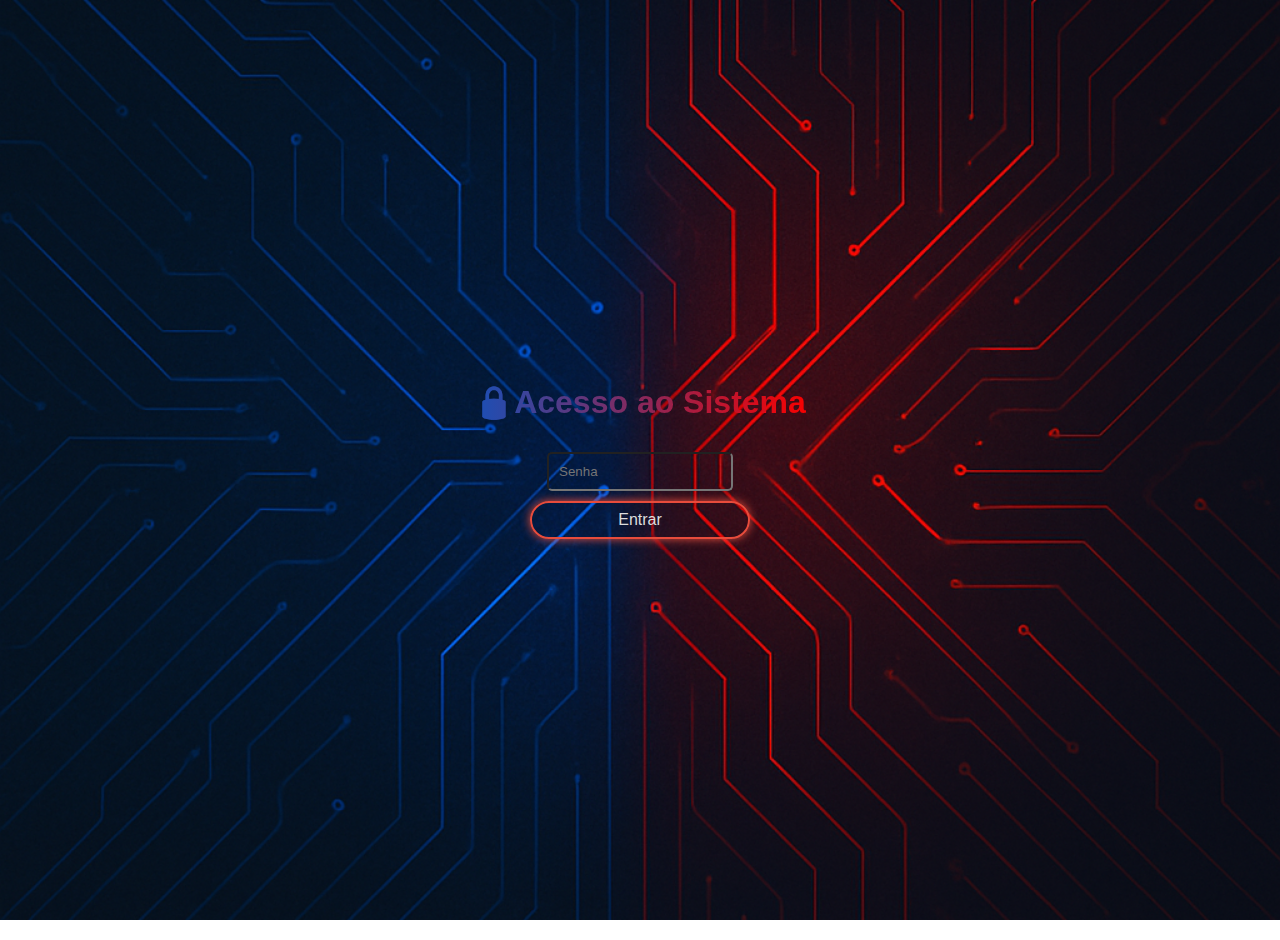
<file: index.html>
<!DOCTYPE html id="acessar">
<html lang="pt-BR">
<head>
  <meta charset="UTF-8" />
  <meta name="viewport" content="width=device-width, initial-scale=1" />
  <title>Acesso ao Sistema</title>
  <link rel="stylesheet" href="estilo/estilo.css" />
  <script src="script/acesso.js" defer></script>

</head>
<body id="acesso">

  <h1 id="tituloacesso">🔒Acesso ao Sistema</h1>
  <input type="password" id="senhaInput" placeholder="Senha" />
  <button id="btnEntrar">Entrar</button>

</body>
</html>
</file>
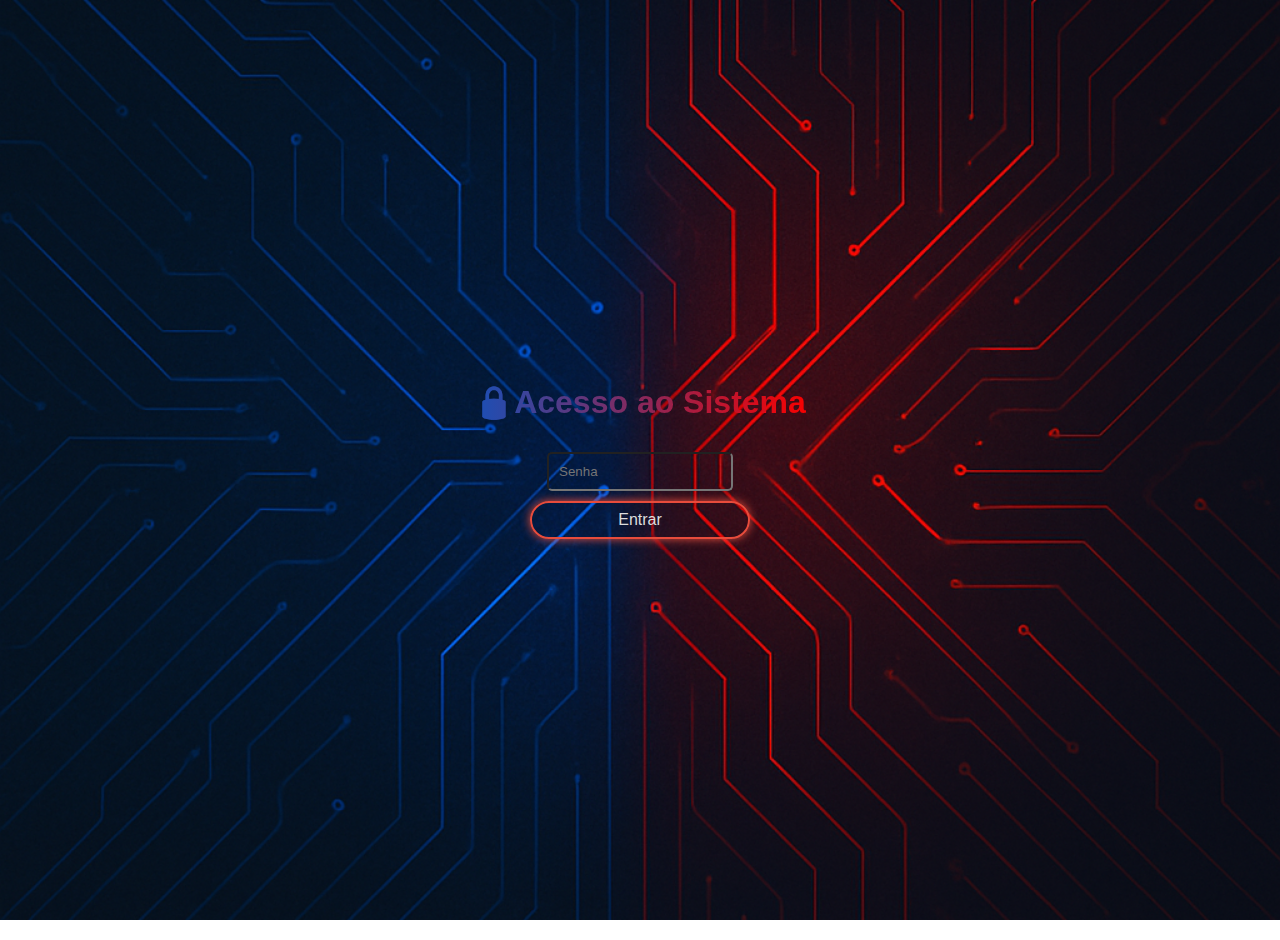
<file: p/index.html>
<!DOCTYPE html id="acessar">
<html lang="pt-BR">
<head>
  <meta charset="UTF-8" />
  <meta name="viewport" content="width=device-width, initial-scale=1" />
  <title>Acesso ao Sistema</title>
  <link rel="stylesheet" href="estilo/estilo.css" />
  <script src="script/acesso.js" defer></script>

</head>
<body id="acesso">

  <h1 id="tituloacesso">🔒Acesso ao Sistema</h1>
  <input type="password" id="senhaInput" placeholder="Senha" />
  <button id="btnEntrar">Entrar</button>

</body>
</html>
</file>
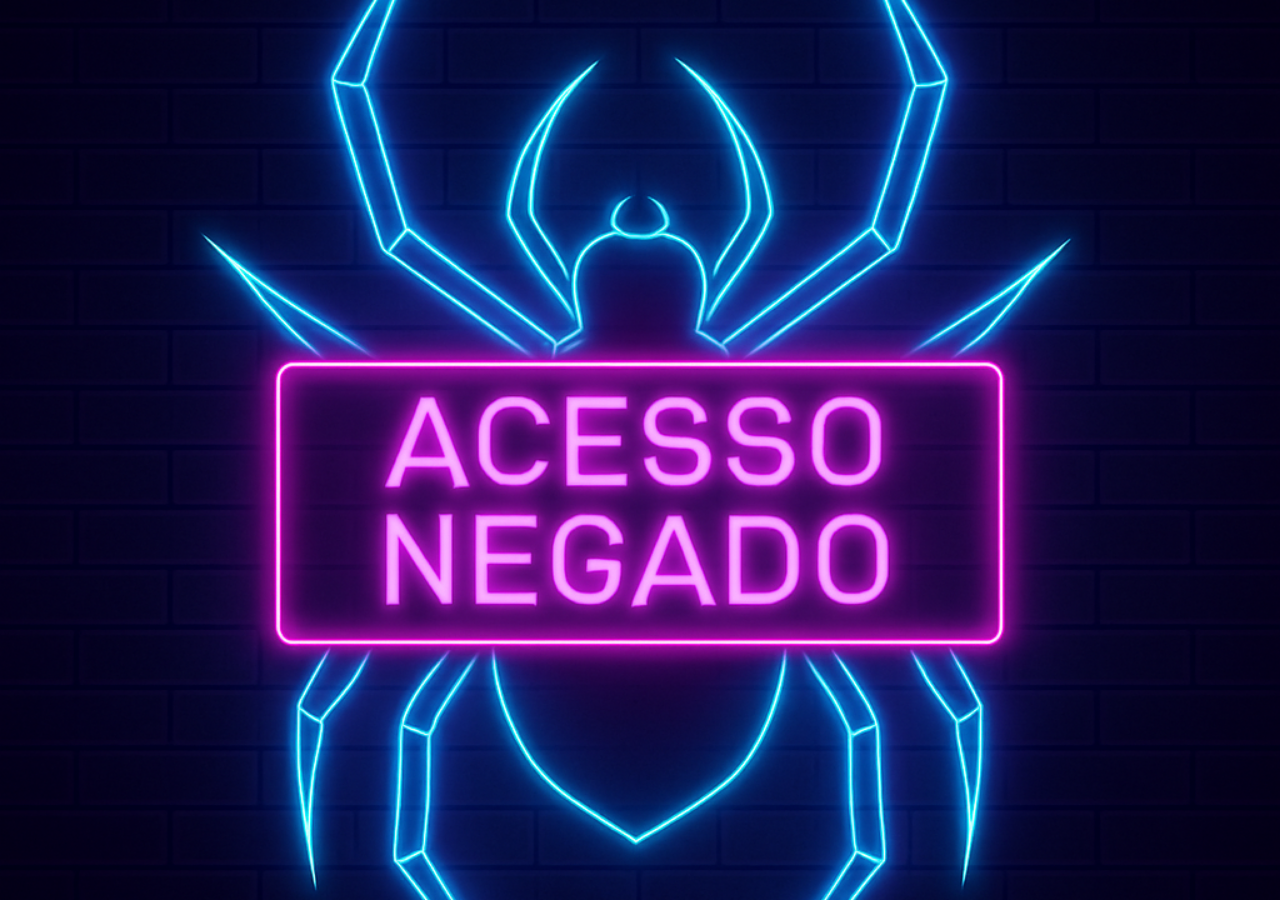
<file: negado.html>
<!DOCTYPE html>
<html lang="pt-BR">
<head>
    <link rel="stylesheet" href="estilo/estilo.css">
    <meta charset="UTF-8">
    <meta name="viewport" content="width=device-width, initial-scale=1.0">
    <title>Negado</title>
</head>
<body id = "negado">
    
</body>
<script src="script/reload.js"></script>
</html>
</file>
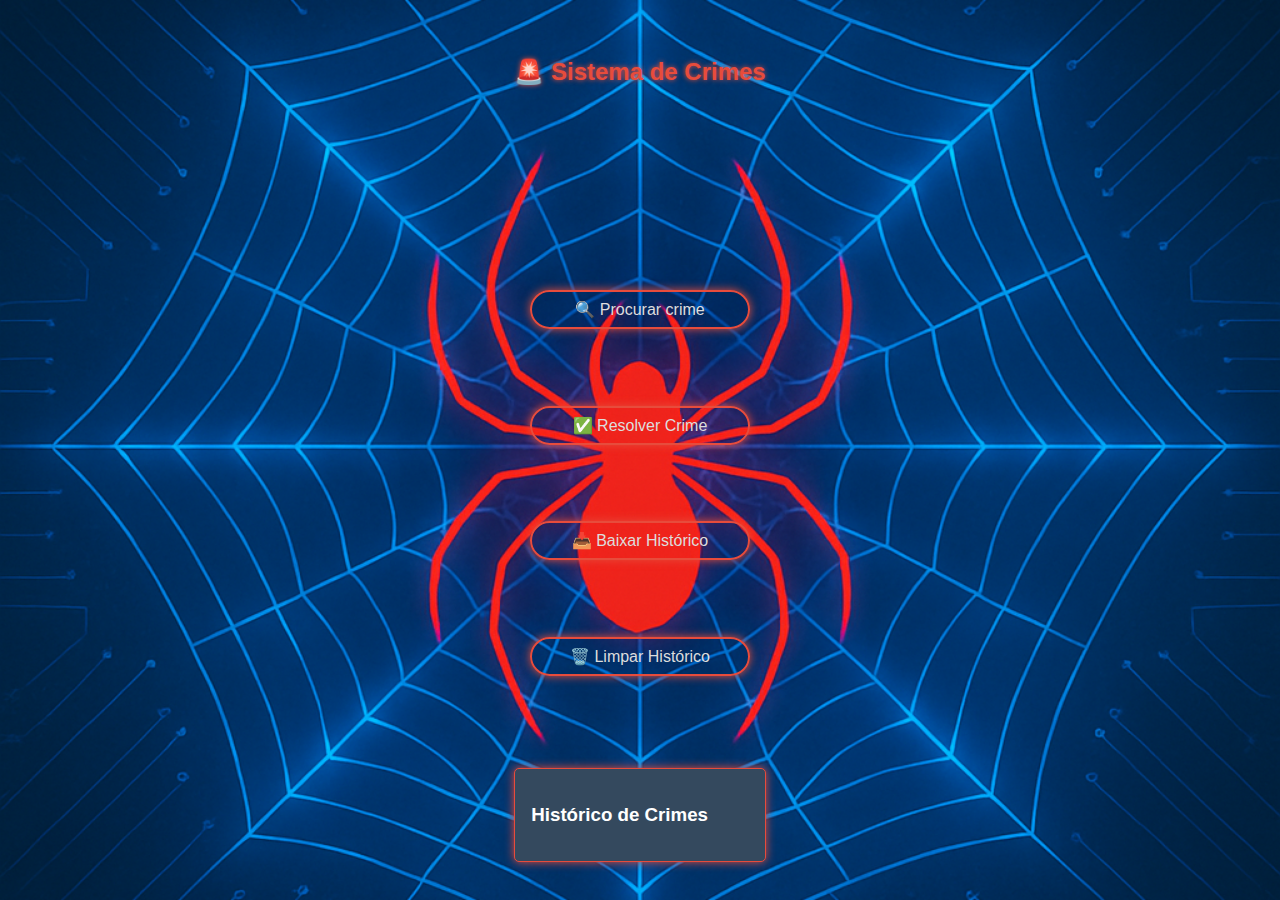
<file: sistema.html>
<!DOCTYPE html id="index">
<html lang="pt-BR">
<head>
  <meta charset="UTF-8" />
  <meta name="viewport" content="width=device-width, initial-scale=1.0" />
  <title>Sistema de Crimes</title>
  <link rel="stylesheet" href="estilo/estilo.css" />
  </head>

<body id=" principal">

  <h2>🚨 Sistema de Crimes</h2>

  <p id="crime"></p>

  <button onclick="mostrarCrime()">🔍 Procurar crime</button>
  <button onclick="resolverCrime()" id="resolverBtn">✅ Resolver Crime</button>
  <button onclick="baixarHistorico()">📥 Baixar Histórico</button>
  <button onclick="limparHistorico()">🗑️ Limpar Histórico</button>

  <div id="historico">
    <h3>Histórico de Crimes</h3>
  </div>

  <script src="script/sistema.js"></script>
 <script src="script/reload.js"></script>
</body>
</html>
</file>
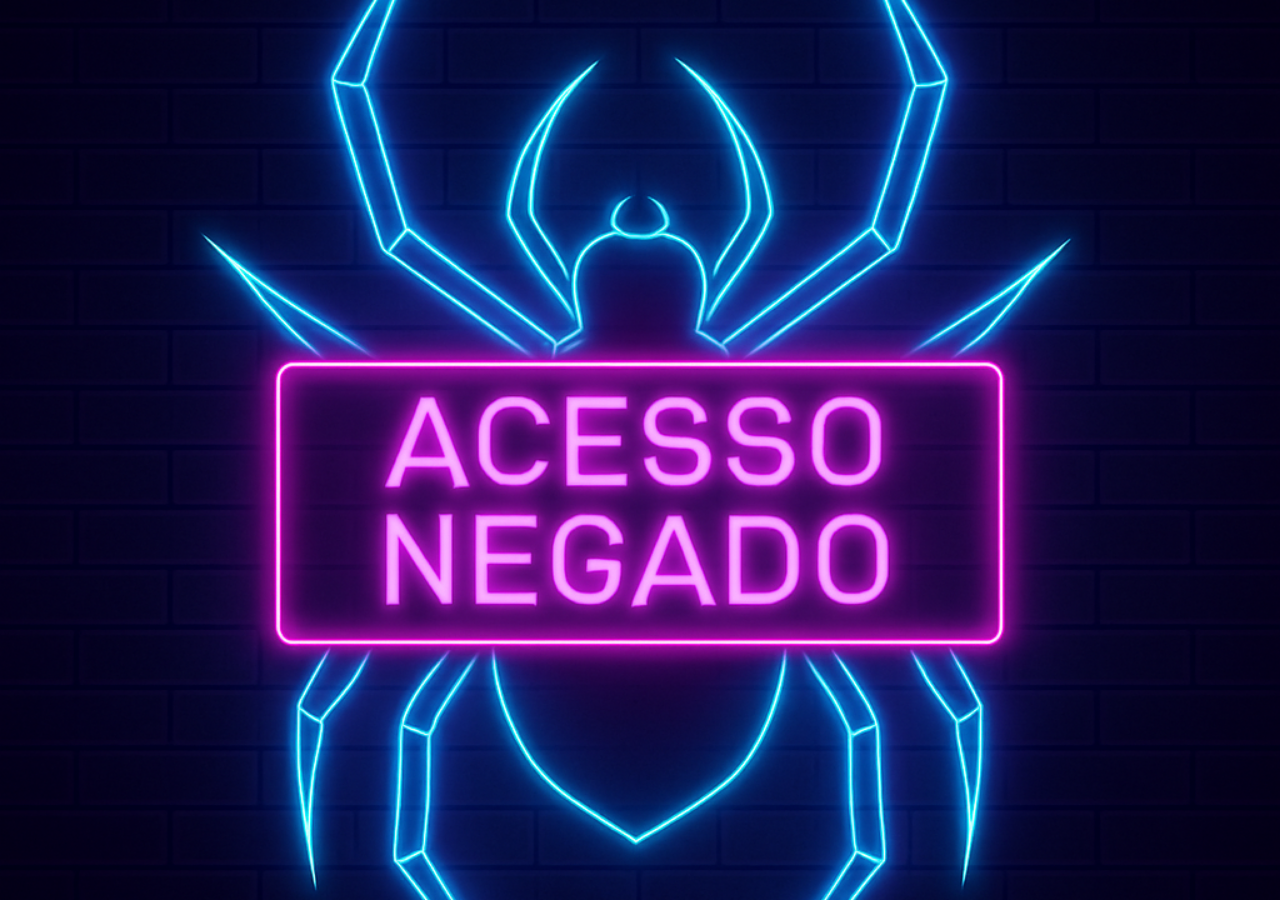
<file: p/negado.html>
<!DOCTYPE html>
<html lang="pt-BR">
<head>
    <link rel="stylesheet" href="estilo/estilo.css">
    <meta charset="UTF-8">
    <meta name="viewport" content="width=device-width, initial-scale=1.0">
    <title>Negado</title>
</head>
<body id = "negado">
    
</body>
</html>
</file>
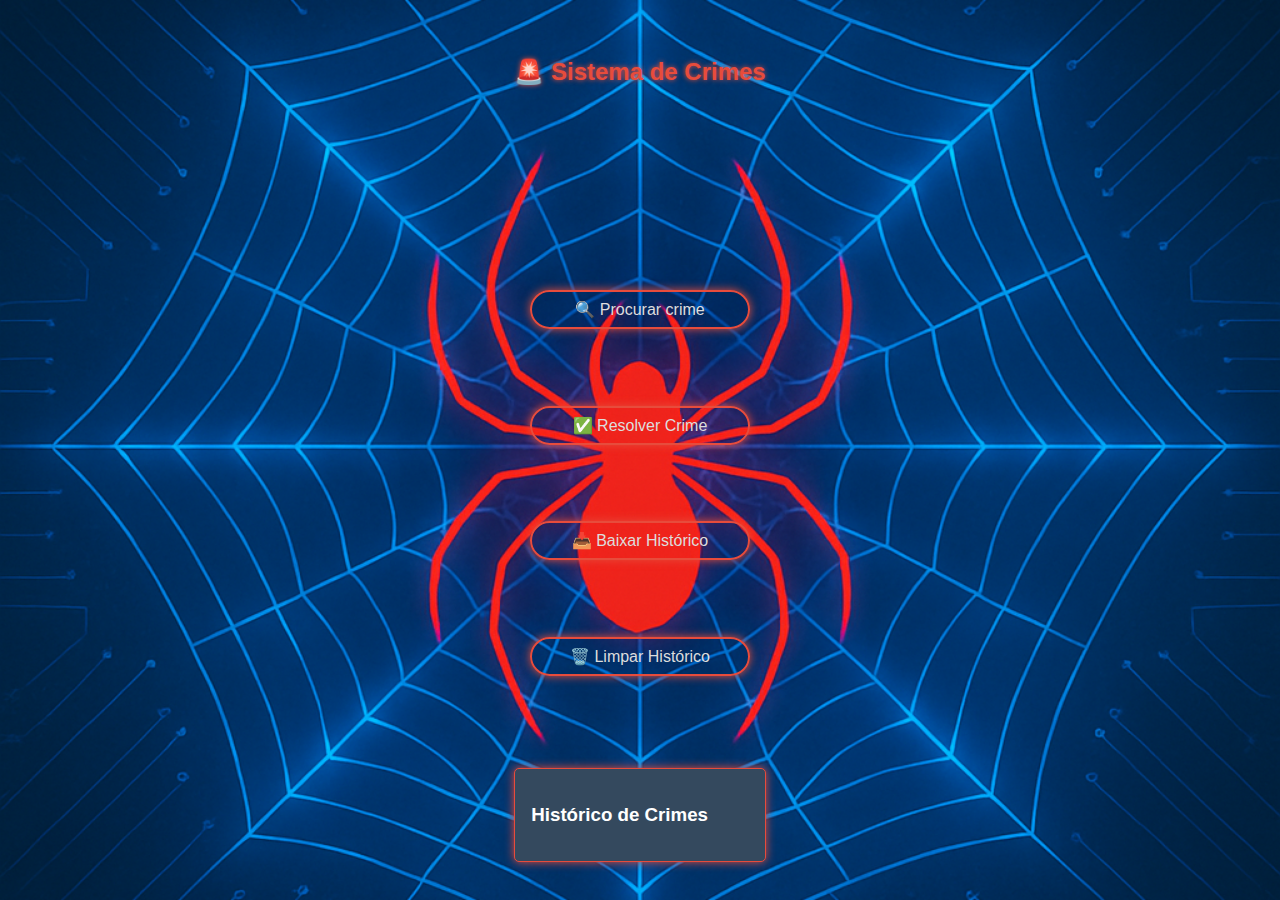
<file: p/sistema.html>
<!DOCTYPE html id="index">
<html lang="pt-BR">
<head>
  <meta charset="UTF-8" />
  <meta name="viewport" content="width=device-width, initial-scale=1.0" />
  <title>Sistema de Crimes</title>
  <link rel="stylesheet" href="estilo/estilo.css" />
  </head>

<body id=" principal">

  <h2>🚨 Sistema de Crimes</h2>

  <p id="crime"></p>

  <button onclick="mostrarCrime()">🔍 Procurar crime</button>
  <button onclick="resolverCrime()" id="resolverBtn">✅ Resolver Crime</button>
  <button onclick="baixarHistorico()">📥 Baixar Histórico</button>
  <button onclick="limparHistorico()">🗑️ Limpar Histórico</button>

  <div id="historico">
    <h3>Histórico de Crimes</h3>
  </div>

  <script src="script/sistema.js"></script>
 <script src="script/reload.js"></script>
</body>
</html>
</file>
<file: estilo/estilo.css>
html, body {
  height: 100%;
  margin: 0;
  padding: 0;
  font-family: Arial, sans-serif;
}

#negado{
  background-image: url('imagem/negado.png');
}

html {
  margin: 0;
  padding: 0;
  background-repeat: no-repeat;  /* evita repetição */
  background-size: cover;        /* cobre toda a área */
  background-position: center;   /* centraliza a imagem */
  display: flex;
  justify-content: center;
  align-items: center;
}


body {

  background-image: url('imagem/spider.png');
  background-repeat: no-repeat;
  background-size: cover;
  background-position: center;

  display: grid;
  justify-content: center;
  align-items: center;
}


#principal {
  width: 90%; /* ou um tamanho fixo como 400px */
  max-width: 600px; /* opcional para limitar tamanho */
  background-image: url('imagem/spider.png');
  background-size: cover;
  background-position: center;
  box-shadow: 0 0 10px #e74c3c;
  border: 1px solid #e74c3c;
  border-radius: 10px;
  filter: drop-shadow(0 0 10px #e74c3c);
  display: flex;
  flex-direction: column;
  justify-content: center;
  align-items: center;
  text-align: center;

  padding: 1rem;
  
}

h2 {
  margin-bottom: 1rem;
  display: flex;
  justify-content: center;
  align-items: center;
  color: #e74c3c;
  text-shadow: 0 0 5px #e74c3c;
}

#crime {
  font-size: 1.2rem;
  margin-bottom: 1rem;
  color: #e74c3c;
  text-shadow: 0 0 5px #e74c3c;
}

button {
    display: block;          /* botão ocupa linha toda */
    width: 220px;            /* largura fixa */
    margin: 0 auto;          /* centraliza horizontalmente */
    padding: 0.5rem 1rem;
    font-size: 1rem;
    background-color: transparent ;
    color: #dddddd;
    border: 2px solid #e74c3c;
    border-radius: 100px;
    cursor: pointer;
    box-shadow: 0 0 10px #e74c3c;
    transition: background-color 0.3s, color 0.3s;
  }

button:hover {
  background-color: #e74c3c;
  color: white;
  box-shadow: 0 0 10px #e74c3c;
}

#historico {
  margin-top: 1rem;
  padding: 1rem;
  background-color: #34495e;
  border-radius: 5px;
  max-height: 200px;
  overflow-y: auto;
  color: white;
  box-shadow: 0 0 10px #e74c3c;
  border: 1px solid #e74c3c;
}

.crime-item {
  padding: 0.5rem;
  margin-bottom: 0.5rem;
  background-color: #16a085;
  border-radius: 5px;
  color: #fff;
  box-shadow: 0 0 10px #e74c3c;
  border: 1px solid #e74c3c;
}

a{
  color: #000;
}

#acesso {
  display: flex;
  flex-direction: column;
  align-items: center;
  justify-content: center;
  text-align: center;
  background-image: url('imagem/acesso.png');
  background-size: cover; 
    background-position: center; 
  background-repeat: no-repeat;  /* evita repetição */
  margin: 0; /* tira margem pra não desalinhar */
  padding: 20px;
  border-radius: 10px;
  width: 100%;
}

#senhaInput {
  background-color: transparent ;     /* mesmo fundo do bloco */
  border: 1px transparent #555;     /* borda parecida, suave */
  color: #eee;
  padding: 10px;
  border-radius: 5px;
  width: 15%;
  box-sizing: border-box;
  margin: 10px 0;
  background-size: cover;
  background-position: center;
  justify-content: center;
}

#tituloacesso {
  background: linear-gradient(to right, #1a4fb6, #f70101); /* azul → vermelho */
  -webkit-background-clip: text;
  background-clip: text; 
  -webkit-text-fill-color: transparent;
  font-weight: bold; 
}
</file>
<file: p/estilo/estilo.css>
html, body {
  height: 100%;
  margin: 0;
  padding: 0;
  font-family: Arial, sans-serif;
}

#negado{
  background-image: url('imagem/negado.png');
}

html {
  margin: 0;
  padding: 0;
  background-repeat: no-repeat;  /* evita repetição */
  background-size: cover;        /* cobre toda a área */
  background-position: center;   /* centraliza a imagem */
  display: flex;
  justify-content: center;
  align-items: center;
}


body {

  background-image: url('imagem/spider.png');
  background-repeat: no-repeat;
  background-size: cover;
  background-position: center;

  display: grid;
  justify-content: center;
  align-items: center;
}


#principal {
  width: 90%; /* ou um tamanho fixo como 400px */
  max-width: 600px; /* opcional para limitar tamanho */
  background-image: url('imagem/spider.png');
  background-size: cover;
  background-position: center;
  box-shadow: 0 0 10px #e74c3c;
  border: 1px solid #e74c3c;
  border-radius: 10px;
  filter: drop-shadow(0 0 10px #e74c3c);
  display: flex;
  flex-direction: column;
  justify-content: center;
  align-items: center;
  text-align: center;

  padding: 1rem;
  
}

h2 {
  margin-bottom: 1rem;
  display: flex;
  justify-content: center;
  align-items: center;
  color: #e74c3c;
  text-shadow: 0 0 5px #e74c3c;
}

#crime {
  font-size: 1.2rem;
  margin-bottom: 1rem;
  color: #e74c3c;
  text-shadow: 0 0 5px #e74c3c;
}

button {
    display: block;          /* botão ocupa linha toda */
    width: 220px;            /* largura fixa */
    margin: 0 auto;          /* centraliza horizontalmente */
    padding: 0.5rem 1rem;
    font-size: 1rem;
    background-color: transparent ;
    color: #dddddd;
    border: 2px solid #e74c3c;
    border-radius: 100px;
    cursor: pointer;
    box-shadow: 0 0 10px #e74c3c;
    transition: background-color 0.3s, color 0.3s;
  }

button:hover {
  background-color: #e74c3c;
  color: white;
  box-shadow: 0 0 10px #e74c3c;
}

#historico {
  margin-top: 1rem;
  padding: 1rem;
  background-color: #34495e;
  border-radius: 5px;
  max-height: 200px;
  overflow-y: auto;
  color: white;
  box-shadow: 0 0 10px #e74c3c;
  border: 1px solid #e74c3c;
}

.crime-item {
  padding: 0.5rem;
  margin-bottom: 0.5rem;
  background-color: #16a085;
  border-radius: 5px;
  color: #fff;
  box-shadow: 0 0 10px #e74c3c;
  border: 1px solid #e74c3c;
}

a{
  color: #000;
}

#acesso {
  display: flex;
  flex-direction: column;
  align-items: center;
  justify-content: center;
  text-align: center;
  background-image: url('imagem/acesso.png');
  background-size: cover; 
    background-position: center; 
  background-repeat: no-repeat;  /* evita repetição */
  margin: 0; /* tira margem pra não desalinhar */
  padding: 20px;
  border-radius: 10px;
  width: 100%;
}

#senhaInput {
  background-color: transparent ;     /* mesmo fundo do bloco */
  border: 1px transparent #555;     /* borda parecida, suave */
  color: #eee;
  padding: 10px;
  border-radius: 5px;
  width: 15%;
  box-sizing: border-box;
  margin: 10px 0;
  background-size: cover;
  background-position: center;
  justify-content: center;
}

#tituloacesso {
  background: linear-gradient(to right, #1a4fb6, #f70101); /* azul → vermelho */
  -webkit-background-clip: text;
  background-clip: text; 
  -webkit-text-fill-color: transparent;
  font-weight: bold; 
}
</file>
